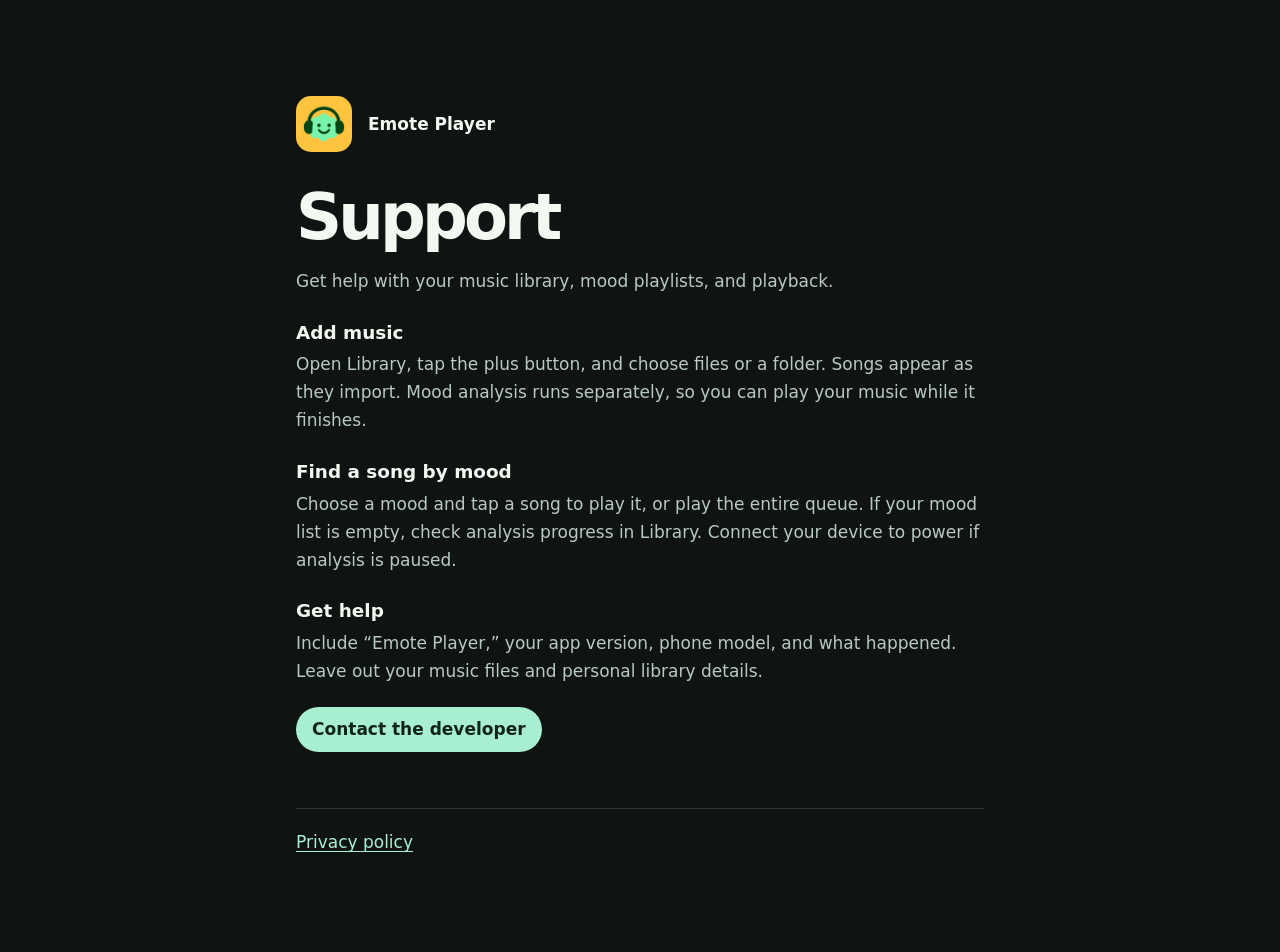
<file: index.html>
<!doctype html>
<html lang="en">
<head>
<meta charset="utf-8">
<meta name="viewport" content="width=device-width, initial-scale=1">
<meta name="description" content="Get help importing, analyzing, and playing your music in Emote Player.">
<title>Emote Player Support</title>
<link rel="stylesheet" href="style.css">
</head>
<body>
<main>
<header><img src="sunny.png" alt="" width="56" height="56"><a href="./">Emote Player</a></header>
<h1>Support</h1>
<p>Get help with your music library, mood playlists, and playback.</p>
<h2>Add music</h2>
<p>Open Library, tap the plus button, and choose files or a folder. Songs appear as they import. Mood analysis runs separately, so you can play your music while it finishes.</p>
<h2>Find a song by mood</h2>
<p>Choose a mood and tap a song to play it, or play the entire queue. If your mood list is empty, check analysis progress in Library. Connect your device to power if analysis is paused.</p>
<h2>Get help</h2>
<p>Include “Emote Player,” your app version, phone model, and what happened. Leave out your music files and personal library details.</p>
<a class="contact" href="https://mostafa.space/contact/">Contact the developer</a>
<footer><a href="privacy/">Privacy policy</a></footer>
</main>
</body>
</html>
</file>
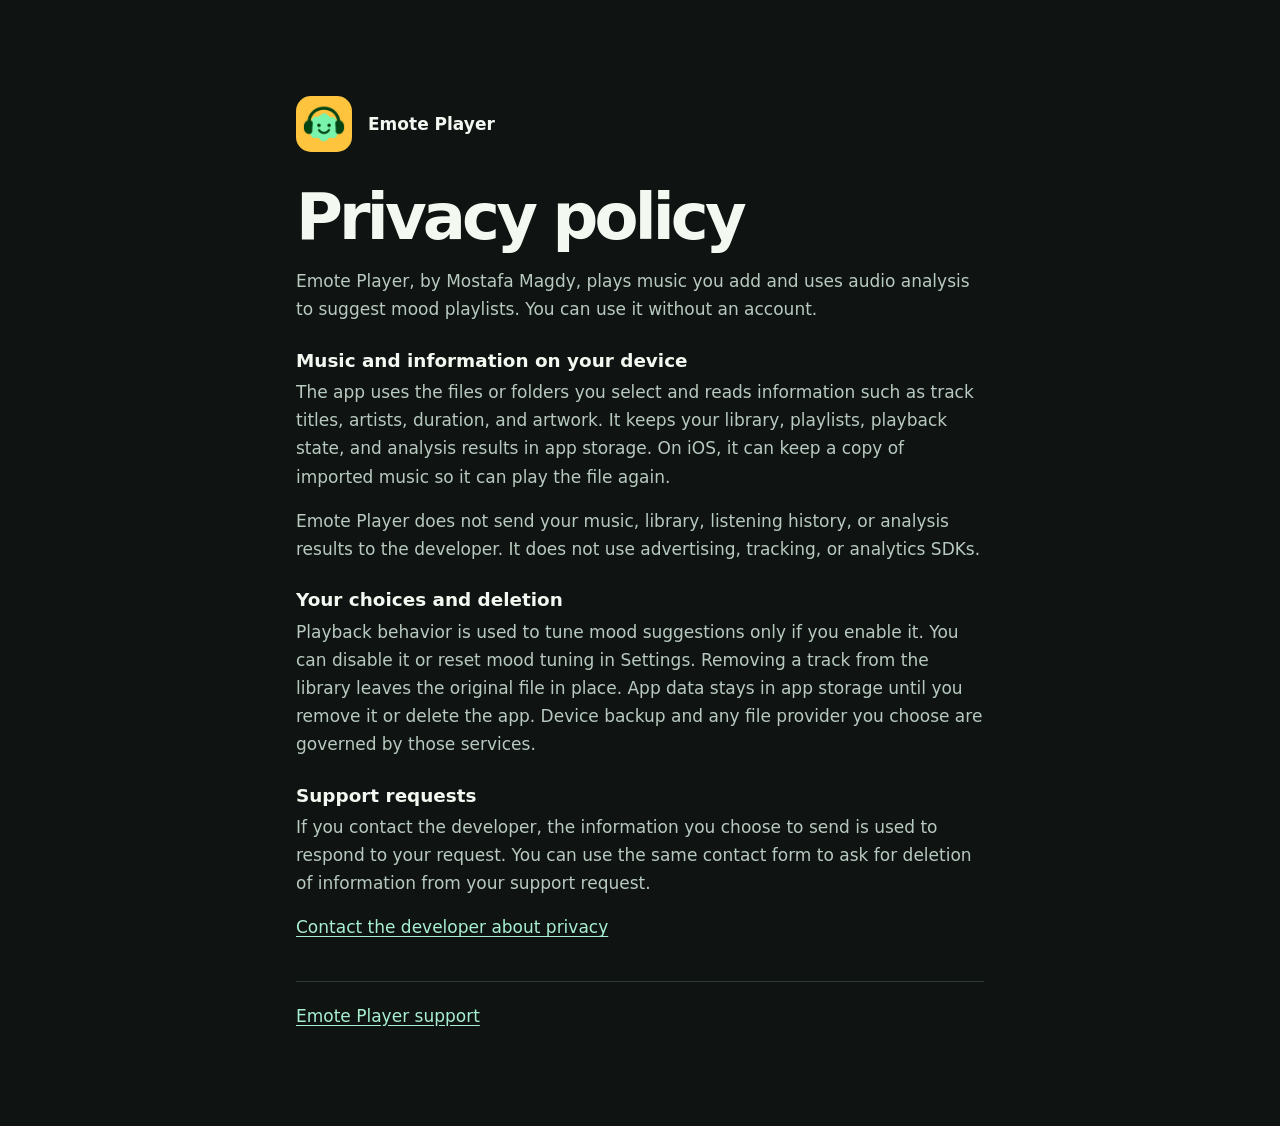
<file: privacy/index.html>
<!doctype html>
<html lang="en">
<head>
<meta charset="utf-8">
<meta name="viewport" content="width=device-width, initial-scale=1">
<meta name="description" content="How Emote Player handles your music and information.">
<title>Emote Player Privacy Policy</title>
<link rel="stylesheet" href="../style.css">
</head>
<body>
<main>
<header><img src="../sunny.png" alt="" width="56" height="56"><a href="../">Emote Player</a></header>
<h1>Privacy policy</h1>
<p>Emote Player, by Mostafa Magdy, plays music you add and uses audio analysis to suggest mood playlists. You can use it without an account.</p>
<h2>Music and information on your device</h2>
<p>The app uses the files or folders you select and reads information such as track titles, artists, duration, and artwork. It keeps your library, playlists, playback state, and analysis results in app storage. On iOS, it can keep a copy of imported music so it can play the file again.</p>
<p>Emote Player does not send your music, library, listening history, or analysis results to the developer. It does not use advertising, tracking, or analytics SDKs.</p>
<h2>Your choices and deletion</h2>
<p>Playback behavior is used to tune mood suggestions only if you enable it. You can disable it or reset mood tuning in Settings. Removing a track from the library leaves the original file in place. App data stays in app storage until you remove it or delete the app. Device backup and any file provider you choose are governed by those services.</p>
<h2>Support requests</h2>
<p>If you contact the developer, the information you choose to send is used to respond to your request. You can use the same contact form to ask for deletion of information from your support request.</p>
<p><a href="https://mostafa.space/contact/">Contact the developer about privacy</a></p>
<footer><a href="../">Emote Player support</a></footer>
</main>
</body>
</html>
</file>
<file: style.css>
:root { color-scheme: dark; --bg:#0f1413; --panel:#18211d; --ink:#f3f8f1; --muted:#b8c9bf; --mint:#a8efd1; --yellow:#ffcf52; }
* { box-sizing:border-box; }
body { margin:0; background:var(--bg); color:var(--ink); font:17px/1.65 system-ui,sans-serif; }
main { width:min(100% - 2.5rem, 43rem); margin:clamp(2rem,8vw,6rem) auto; }
header { display:flex; align-items:center; gap:1rem; margin-bottom:2rem; }
header img { width:56px; height:56px; border-radius:15px; }
header a { color:var(--ink); font-weight:700; text-decoration:none; }
h1 { font-size:clamp(2.6rem,7vw,4rem); letter-spacing:-.06em; line-height:1.05; margin:.6rem 0 1rem; }
h2 { font-size:1.15rem; line-height:1.3; margin:1.6rem 0 .35rem; }
p { margin:.35rem 0 1rem; color:var(--muted); }
a { color:var(--mint); text-underline-offset:.2em; }
a:focus-visible { outline:3px solid var(--yellow); outline-offset:5px; }
.contact { display:inline-block; color:#10241b; background:var(--mint); font-weight:700; text-decoration:none; border-radius:99px; padding:.55rem 1rem; margin:.35rem 0 1rem; }
footer { border-top:1px solid #2c3b32; padding-top:1.2rem; margin-top:2.5rem; }
</file>
